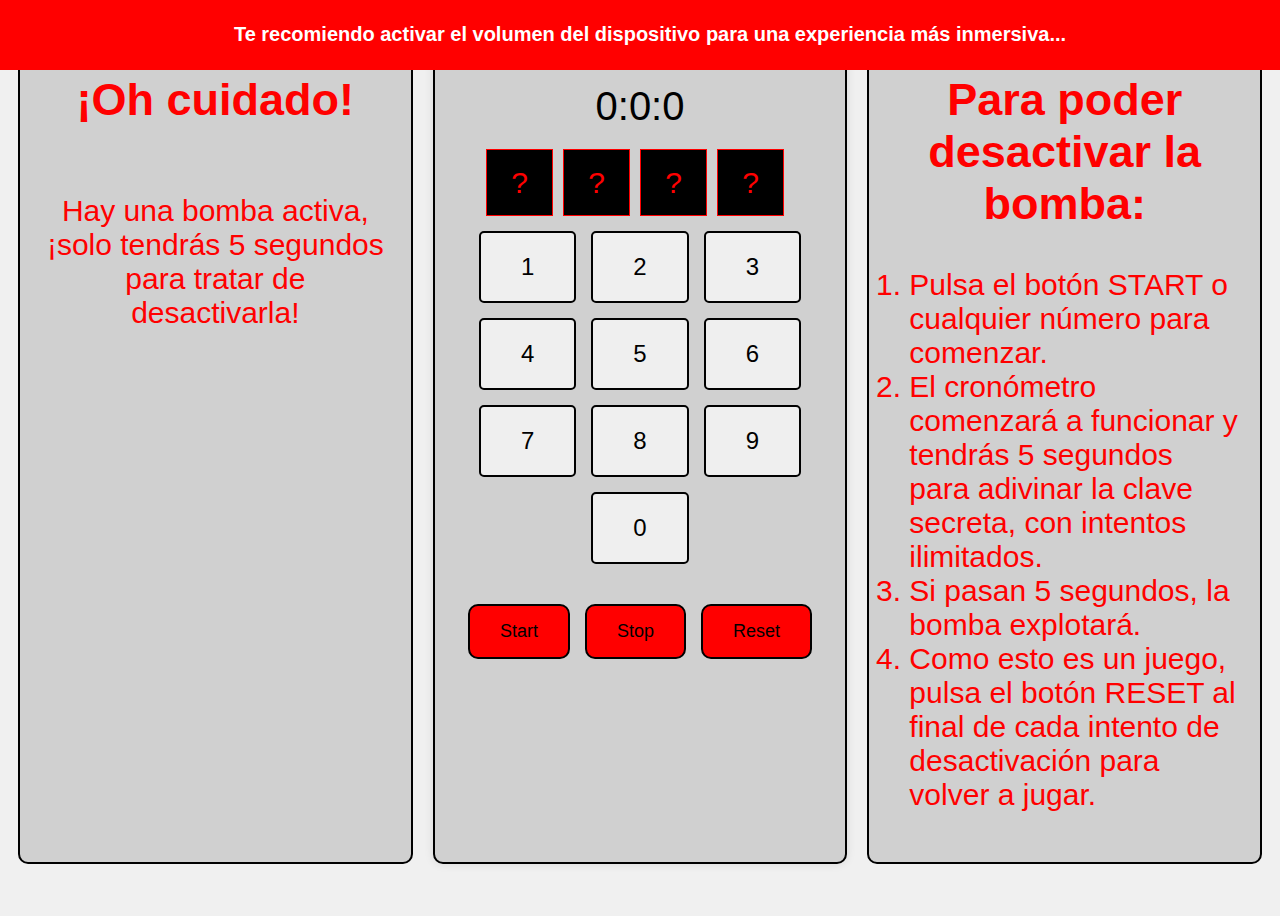
<file: P2/index.html>
<!DOCTYPE html>
<html lang="es">
<head>
    <meta charset="UTF-8">
    <meta name="viewport" content="width=device-width, initial-scale=1.0">
    <title>Adivina la Clave</title>
    <link rel="stylesheet" href="styles.css">
    <script src="crono.js"></script>
    <script src="script.js"></script>
</head>
<body>
    <header class="recomendacion">
        <h1>Te recomiendo activar el volumen del dispositivo para una experiencia más inmersiva...</h1>
    </header>
    <div class="container">
        <div class="intro">
            <h2>¡Oh cuidado!</h2>
            <p>Hay una bomba activa, ¡solo tendrás 5 segundos para tratar de desactivarla!</p>
        </div>
        <div class="bomba">
            <div id="contador">0:0:0</div>
            <div id="clave">
                <span>?</span><span>?</span><span>?</span><span>?</span>
            </div>
            <div id="botones">
                <button class="numero">1</button>
                <button class="numero">2</button>
                <button class="numero">3</button>
                <button class="numero">4</button>
                <button class="numero">5</button>
                <button class="numero">6</button>
                <button class="numero">7</button>
                <button class="numero">8</button>
                <button class="numero">9</button>
                <button class="numero" id="btn0">0</button>
            </div>
            <div id="control">
                <button id="start">Start</button>
                <button id="stop">Stop</button>
                <button id="reset">Reset</button>
            </div>
        </div>
        <div class="pasos">
            <h2>Para poder desactivar la bomba:</h2>
            <ol>
                <li>Pulsa el botón START o cualquier número para comenzar.</li>
                <li>El cronómetro comenzará a funcionar y tendrás 5 segundos para adivinar la clave secreta, con intentos ilimitados.</li>
                <li>Si pasan 5 segundos, la bomba explotará.</li>
                <li>Como esto es un juego, pulsa el botón RESET al final de cada intento de desactivación para volver a jugar.</li>
            </ol>
        </div>
    </div>
</body>
</html>
</file>
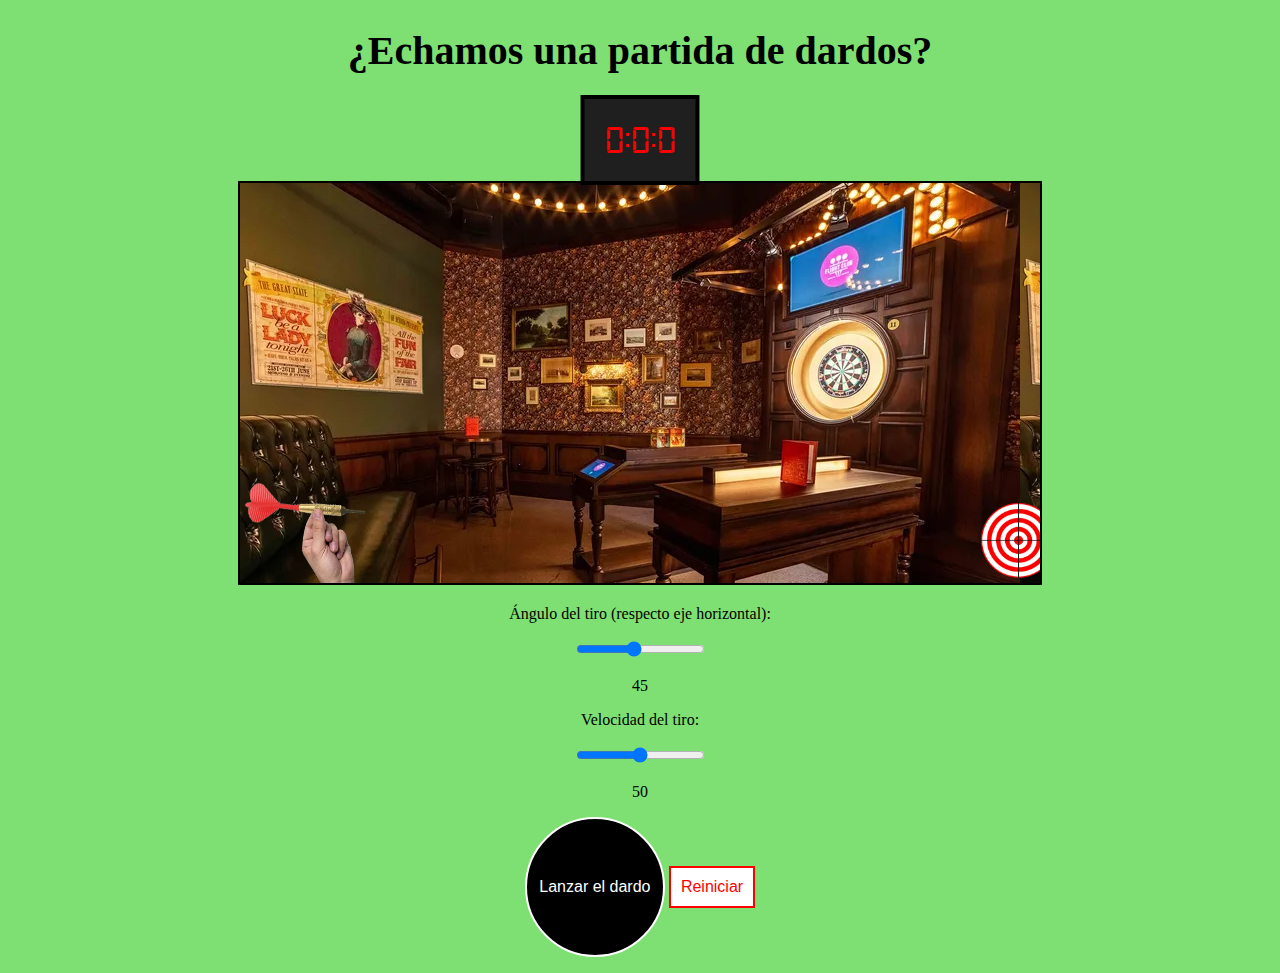
<file: P3/index.html>
<!DOCTYPE html>
<html>
<head>
    <meta charset="UTF-8">
    <meta http-equiv="X-UA-Compatible" content="IE=edge">
    <meta name="viewport" content="width=device-width, initial-scale=1.0">
    <title>Dardos parabólicos</title>

    <!-- crono -->
    <script src="crono.js"></script>

    <!-- Hoja de estilo -->
    <link rel="stylesheet" href="index.css">

    <!-- Código javascript -->
    <script src="index.js" defer></script>

</head>
<body>
<div>
    <h1>¿Echamos una partida de dardos?</h1>
    <canvas id="campotiro"></canvas> <!-- Campo de tiro -->
    <br>
    <p id="crono">0:0:0</p>
    <p>Ángulo del tiro (respecto eje horizontal):</p>
    <p> <input type="range" id="angulo"></p>
    <p id="sliderAngulo"></p>
    <p>Velocidad del tiro:</p>
    <p> <input type="range" id="velocidad"></p>
    <p id="sliderVelocidad"></p>
    <input type="button" id="btnLanzar" value="Lanzar el dardo">
    <input type="button" id="btnReiniciar" value="Reiniciar">
    <p id="mensaje"></p>
</div>

</body>
</html>
</file>
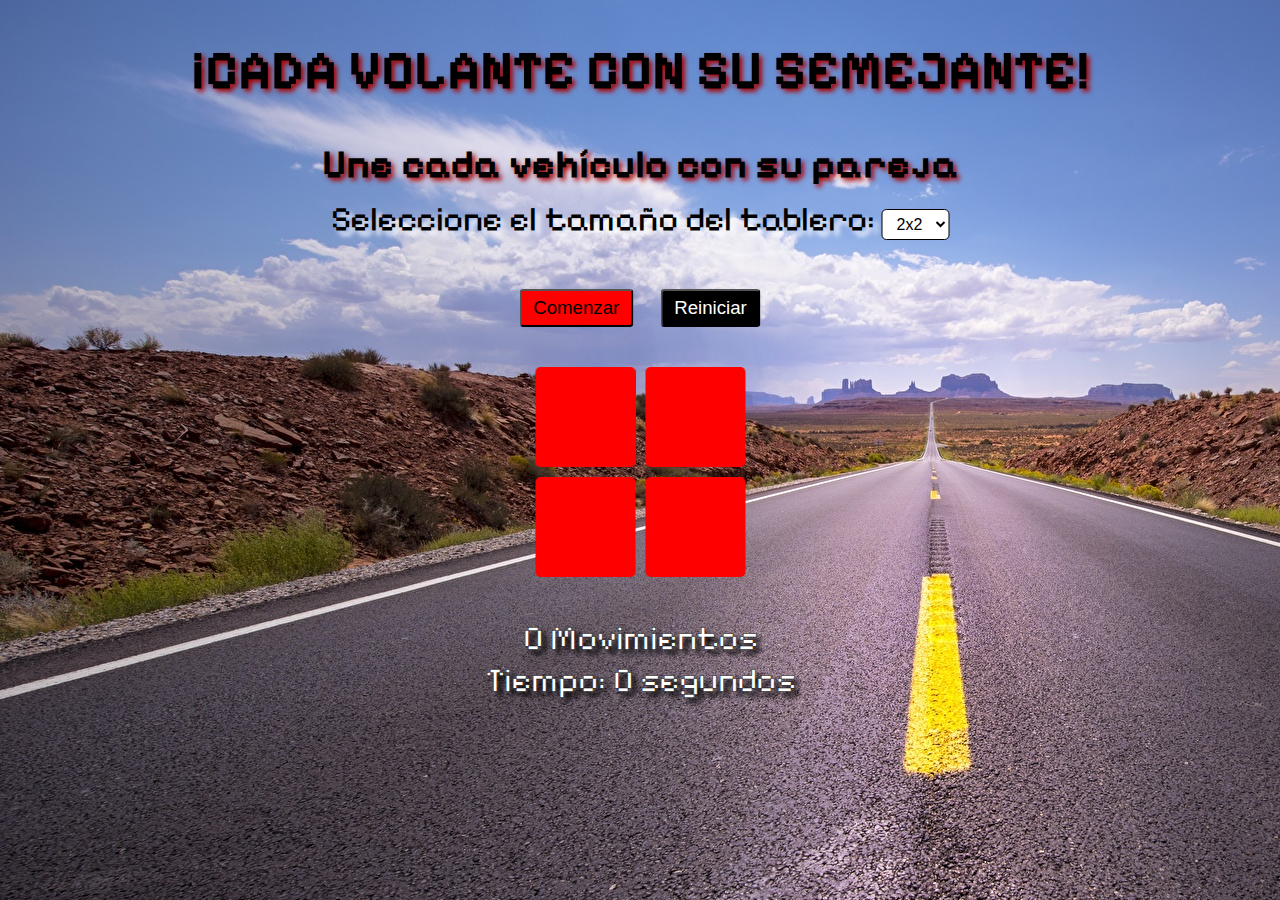
<file: P4/index.html>
<!DOCTYPE html>
<html lang="en">
    <head>
        <meta charset="UTF-8">
        <meta http-equiv="X-UA-Compatible" content="IE=edge">
        <meta name="viewport" content="width=device-width, initial-scale=1.0">
        <title> Juego: Memory </title>
        <link rel="stylesheet" href="memory.css">
        <script src="memory.js" defer></script>
    </head>
    <body>
        <h1>¡CADA VOLANTE CON SU SEMEJANTE!</h1>
        <h2>Une cada vehículo con su pareja</h2>
        <div class="game">
            <div class="controles">
                <label for="dimensiones">Seleccione el tamaño del tablero:</label>
                <select id="dimensiones" name="dimensiones">
                    <option value="2">2x2</option>
                    <option value="4">4x4</option>
                    <option value="6">6x6</option>
                </select> <br> <br>

                <button class="comenzar">Comenzar</button>
                <button  class="reiniciar">Reiniciar</button>
            </div>
            <div class="grid-container">
                <div class="tablero" grid-dimension="">
                    <div class="card">
                        <div class="card-front"></div>
                        <div class="card-back">🏎️ </div>
                    </div>
                    <div class="card">
                        <div class="card-front"></div>
                        <div class="card-back">🚌</div>
                    </div>
                </div>
                <div class="display">
                    <div class="movimientos">0 Movimientos</div>
                    <div class="timer">Tiempo: 0 segundos</div>
                </div>
                <div class="win">¡Has Ganado!</div>
            </div>
        </div>
    </body>
</html>
</file>
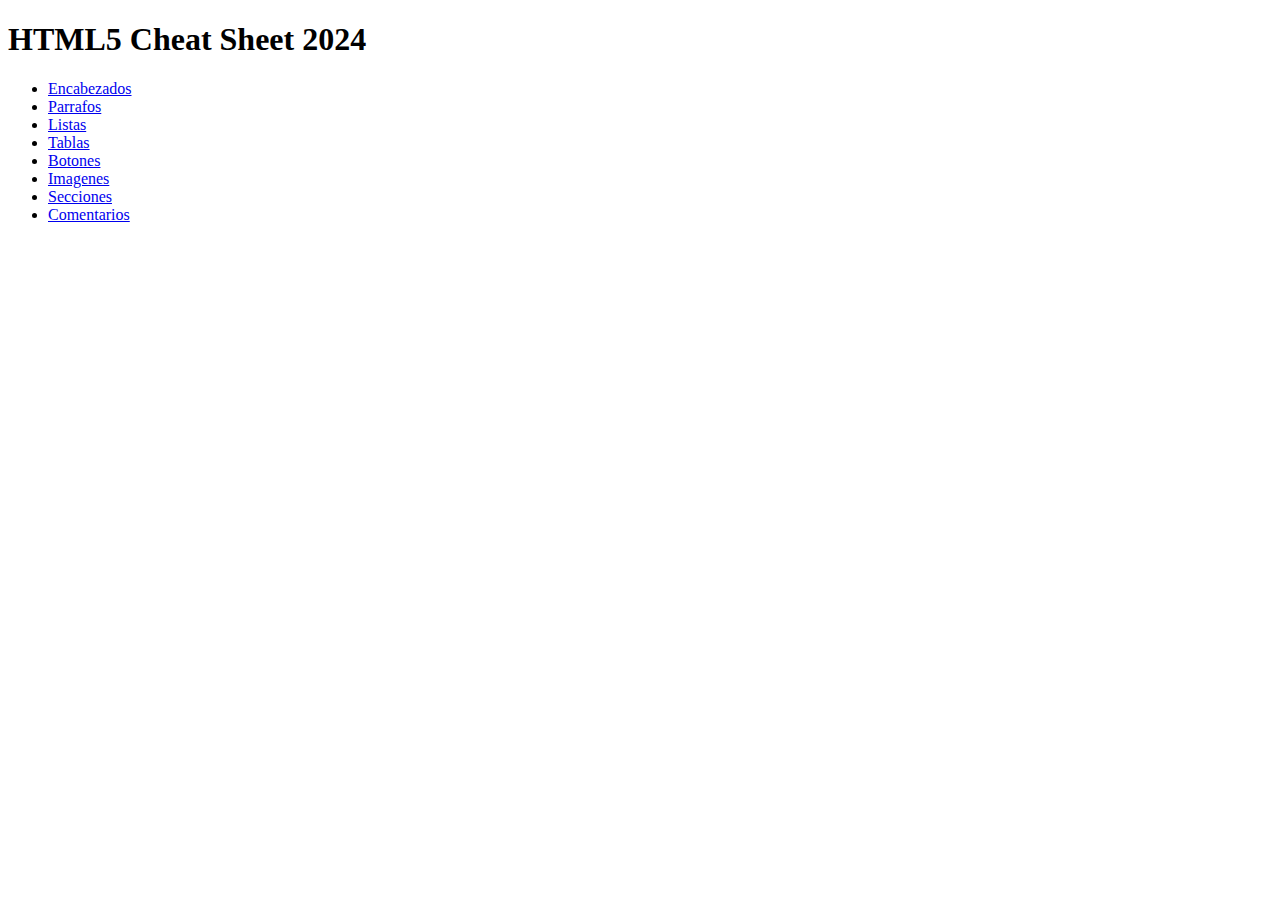
<file: P1/S2/index.html>
<!DOCTYPE html>
<html lang="en">
<head>
    <meta charset="UTF-8">
    <meta name="viewport" content="width=device-width, initial-scale=1.0">
    <title>HTML5 Cheat Sheet</title>
</head>
<body>
    <h1>HTML5 Cheat Sheet 2024</h1>
    <ul>
        <li><a href="https://jesusgpa.github.io/2023-2024-CSAAI-Practicas/P1/S2/cabeceras.html">Encabezados</a></li>
        <li><a href="https://jesusgpa.github.io/2023-2024-CSAAI-Practicas/P1/S2/parrafos.html">Parrafos</a></li>
        <li><a href="https://jesusgpa.github.io/2023-2024-CSAAI-Practicas/P1/S2/listas.html">Listas</a></li>
        <li><a href="https://jesusgpa.github.io/2023-2024-CSAAI-Practicas/P1/S2/tablas.html">Tablas</a></li>
        <li><a href="https://jesusgpa.github.io/2023-2024-CSAAI-Practicas/P1/S2/botones.html">Botones</a></li>   
        <li><a href="https://jesusgpa.github.io/2023-2024-CSAAI-Practicas/P1/S2/imagenes.html">Imagenes</a></li>     
        <li><a href="https://jesusgpa.github.io/2023-2024-CSAAI-Practicas/P1/S2/secciones.html">Secciones</a></li>
        <li><a href="https://jesusgpa.github.io/2023-2024-CSAAI-Practicas/P1/S2/comentarios.html">Comentarios</a></li>
    </ul>
</body>
</html>
</file>
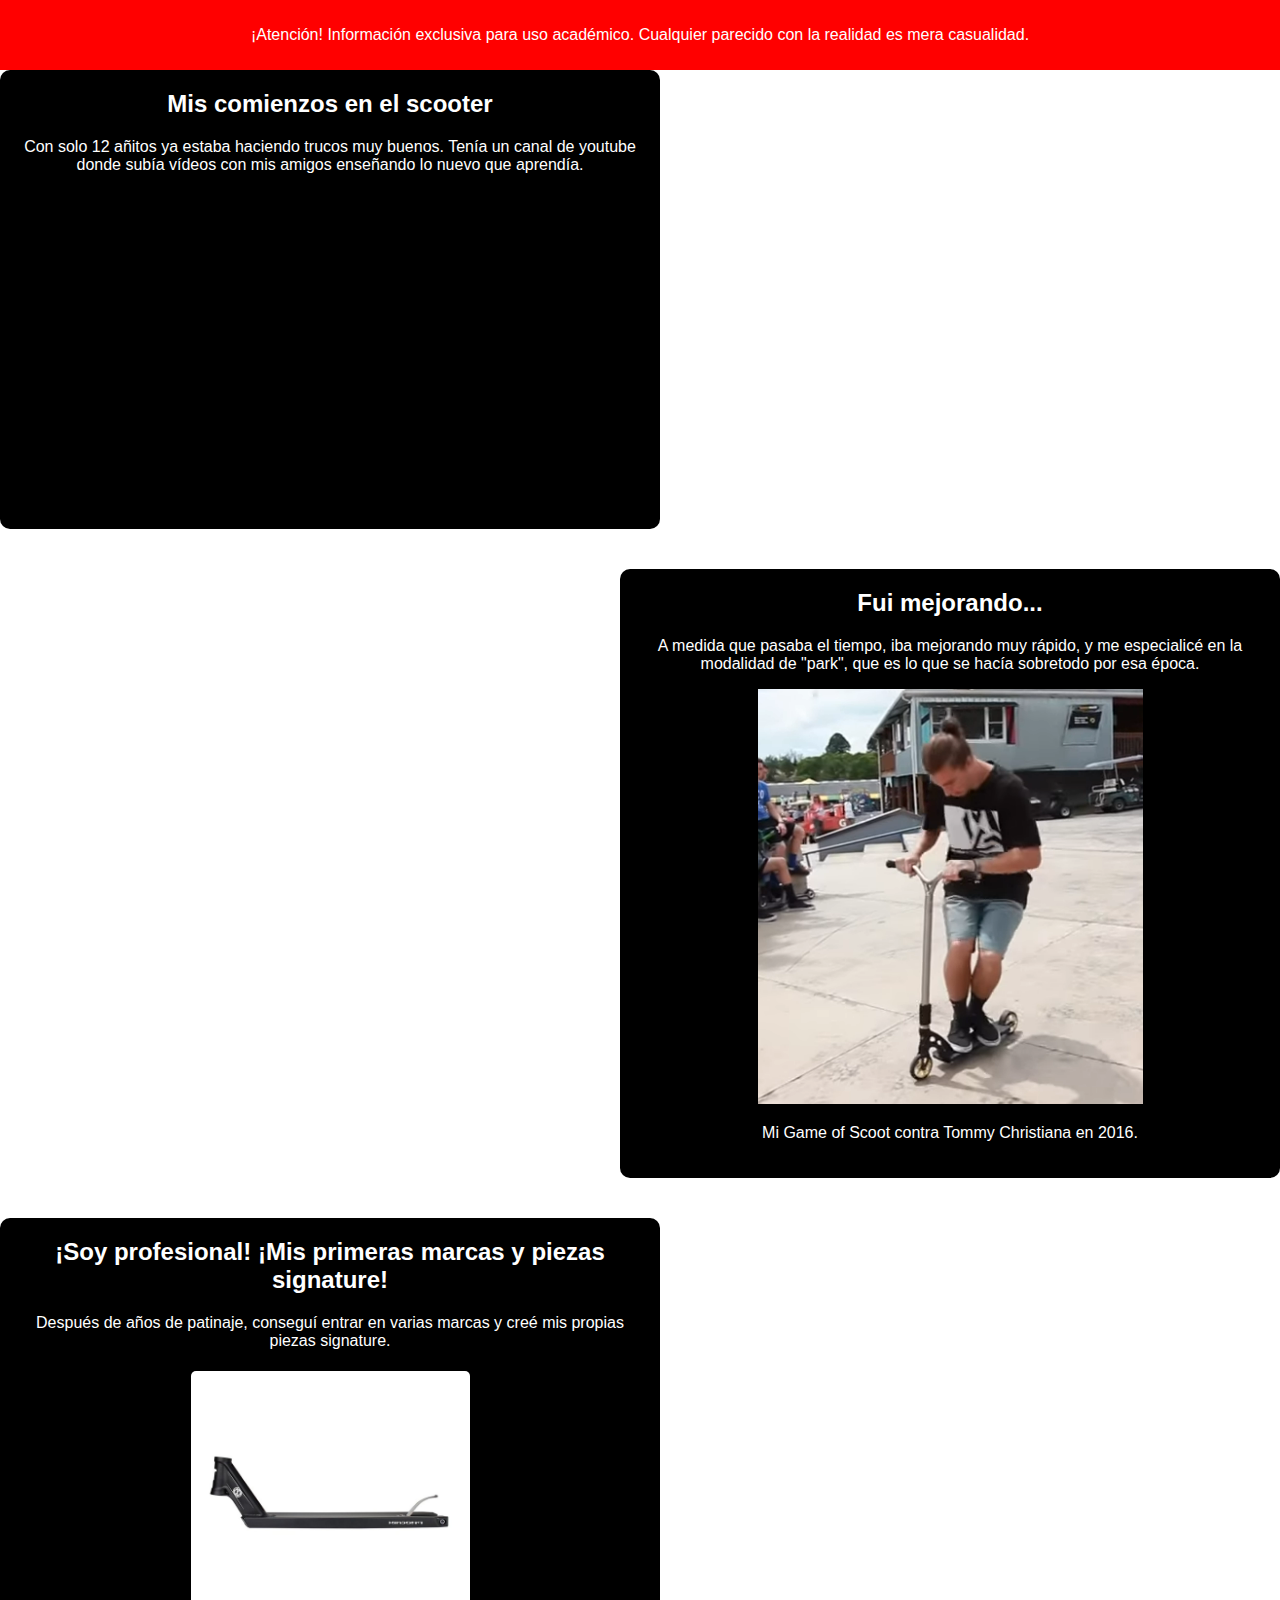
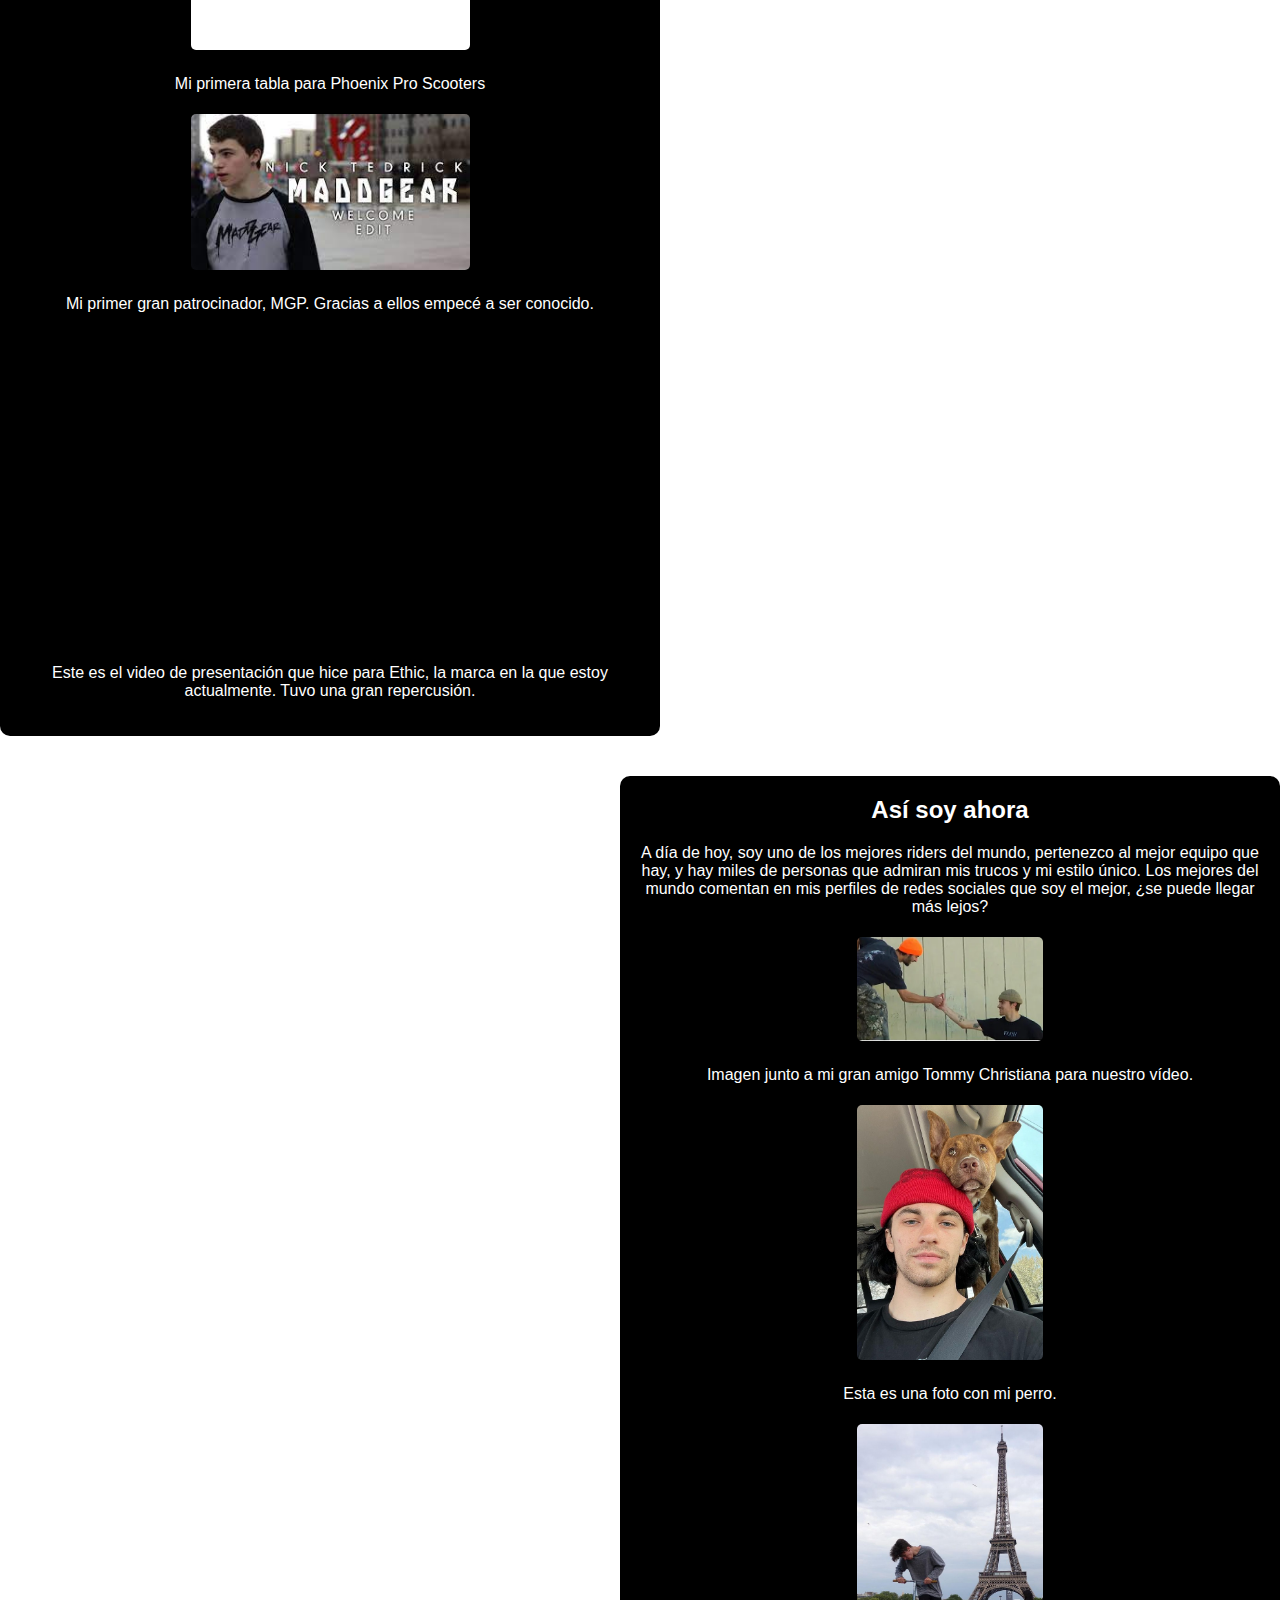
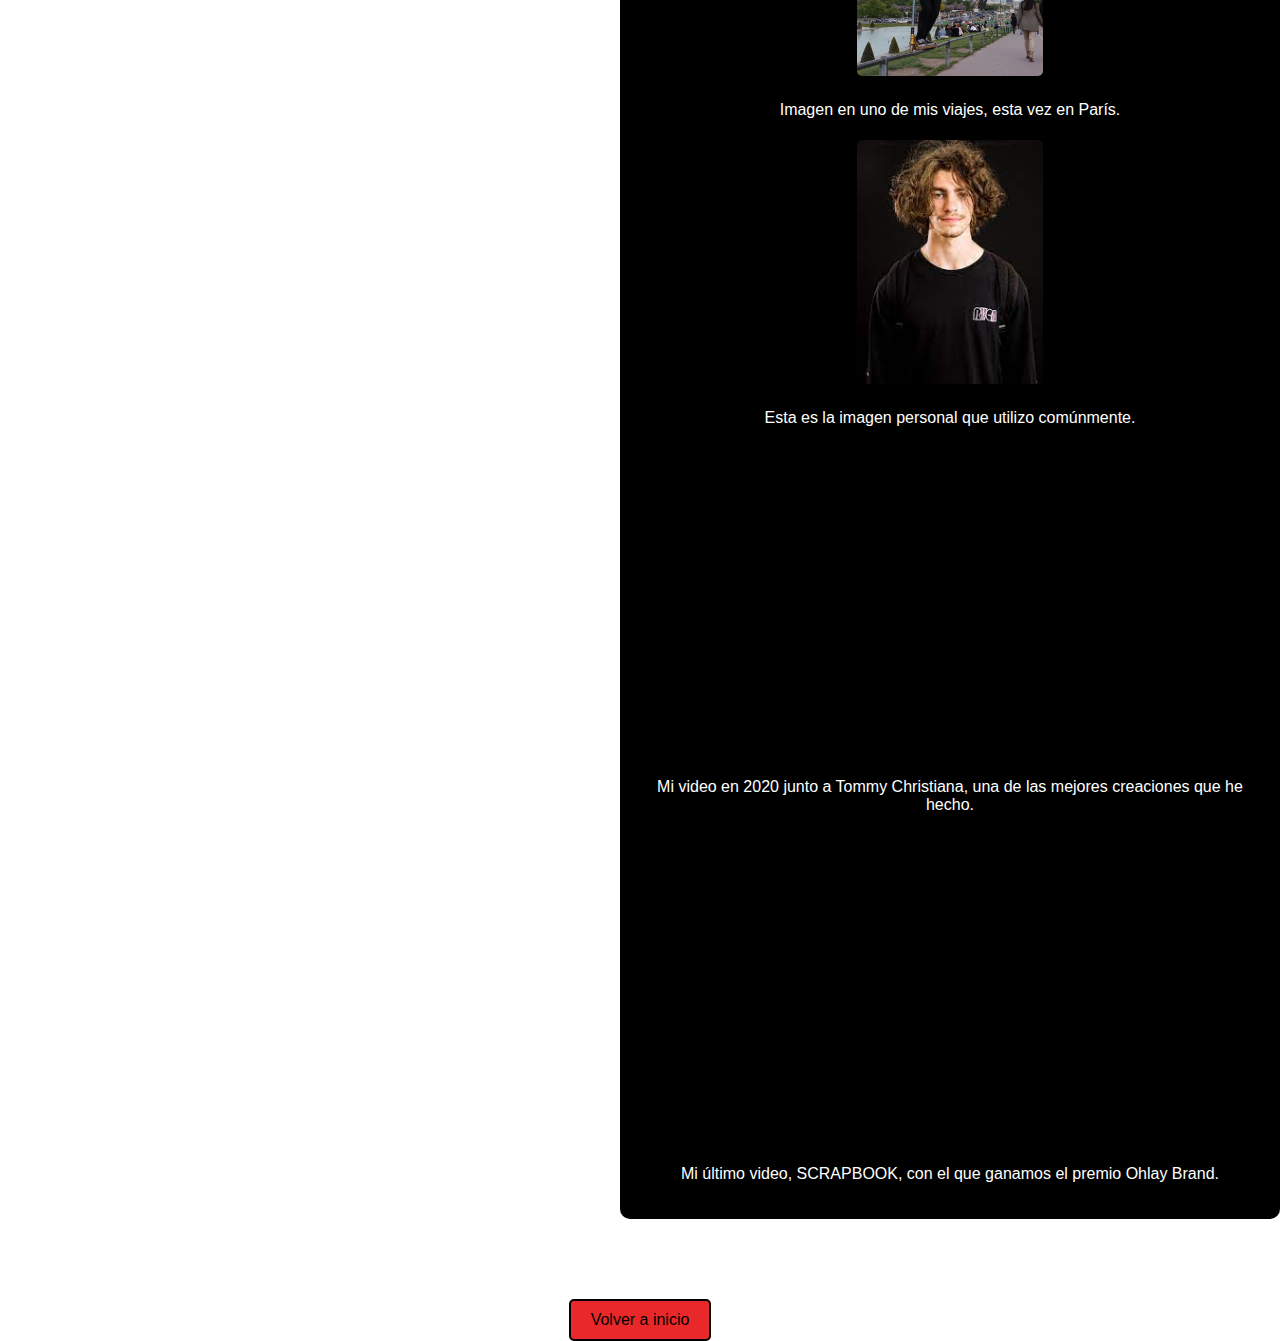
<file: P1/about.html>
<!DOCTYPE html>
<html lang="es">
<head>
    <meta charset="UTF-8">
    <meta name="viewport" content="width=device-width, initial-scale=1.0">
    <title>About Me - Nick Tedrick</title>
    <link rel="stylesheet" href="about.css">
    <link rel="icon" href="favicon.ico">
</head>
<body>
    <div class="attention-banner">
        <p>¡Atención! Información exclusiva para uso académico. Cualquier parecido con la realidad es mera casualidad.</p>
    </div>

    <div class="timeline">
        <!-- Mis comienzos en el scooter -->
        <div class="event left white">
            <div class="event-content">
                <h2>Mis comienzos en el scooter</h2>
                <p>Con solo 12 añitos ya estaba haciendo trucos muy buenos. Tenía un canal de youtube donde subía vídeos con mis amigos enseñando lo nuevo que aprendía.</p>
                <iframe width="560" height="315" src="https://www.youtube.com/embed/KpAK1Z1bdrs?si=bL0MWHqAq2l6GQBK" title="YouTube video player" frameborder="0" allow="accelerometer; autoplay; clipboard-write; encrypted-media; gyroscope; picture-in-picture; web-share" allowfullscreen></iframe>
            </div>
        </div>

        <!-- Fui mejorando -->
        <div class="event right gray1">
            <div class="event-content">
                <h2>Fui mejorando...</h2>
                <p>A medida que pasaba el tiempo, iba mejorando muy rápido, y me especialicé en la modalidad de "park", que es lo que se hacía sobretodo por esa época.</p>
                <img src="mejora.png" alt="Mejora de nivel">
                <p>Mi Game of Scoot contra Tommy Christiana en 2016.</p>
            </div>
        </div>

        <!-- Soy profesional - Mis primeras piezas signature -->
        <div class="event left gray2">
            <div class="event-content">
                <h2>¡Soy profesional! ¡Mis primeras marcas y piezas signature!</h2>
                <p>Después de años de patinaje, conseguí entrar en varias marcas y creé mis propias piezas signature.</p>
                <div class="signature-pieces">
                    <img src="signature1.jpg" alt="Primera pieza signature">
                    <p>Mi primera tabla para Phoenix Pro Scooters</p>
                    <img src="mgp.jpeg" alt="Segunda pieza signature">
                    <p>Mi primer gran patrocinador, MGP. Gracias a ellos empecé a ser conocido.</p>
                </div>
                <iframe width="560" height="315" src="https://www.youtube.com/embed/1eoUI0y5ukM?si=JPwa_rW3zxSPg_Pl" title="YouTube video player" frameborder="0" allow="accelerometer; autoplay; clipboard-write; encrypted-media; gyroscope; picture-in-picture; web-share" allowfullscreen></iframe>
                <p>Este es el video de presentación que hice para Ethic, la marca en la que estoy actualmente. Tuvo una gran repercusión.</p>
            </div>
        </div>

        <!-- Así soy ahora -->
        <div class="event right black">
            <div class="event-content">
                <h2>Así soy ahora</h2>
                <p>A día de hoy, soy uno de los mejores riders del mundo, pertenezco al mejor equipo que hay, y hay miles de personas que admiran mis trucos y mi
                    estilo único. Los mejores del mundo comentan en mis perfiles de redes sociales que soy el mejor, ¿se puede llegar más lejos?
                </p>
                <div class="current-state">
                    <img src="tedrickcristiana.webp" alt="Imagen Nick Tedrick con Tommy Christiana">
                    <p>Imagen junto a mi gran amigo Tommy Christiana para nuestro vídeo.</p>
                    <img src="perro.png" alt="Imagen perro">
                    <p>Esta es una foto con mi perro.</p>
                    <img src="paris.png" alt="Foto París">
                    <p>Imagen en uno de mis viajes, esta vez en París.</p>
                    <img src="tedrick2.jpeg" alt="Foto Personal">
                    <p>Esta es la imagen personal que utilizo comúnmente.</p>
                    <iframe width="560" height="315" src="https://www.youtube.com/embed/brVVvpNBA3Y?si=6-ahumvFKZ9aj7pF" title="YouTube video player" frameborder="0" allow="accelerometer; autoplay; clipboard-write; encrypted-media; gyroscope; picture-in-picture; web-share" allowfullscreen></iframe>
                    <p>Mi video en 2020 junto a Tommy Christiana, una de las mejores creaciones que he hecho.</p>
                    <iframe width="560" height="315" src="https://www.youtube.com/embed/uU4Ao1sH12I?si=ujdmMe9D7cLk9MqX" title="YouTube video player" frameborder="0" allow="accelerometer; autoplay; clipboard-write; encrypted-media; gyroscope; picture-in-picture; web-share" allowfullscreen></iframe>
                    <p>Mi último video, SCRAPBOOK, con el que ganamos el premio Ohlay Brand.</p>
                </div>
            </div>
        </div>
    </div>
    <div class="return-button">
        <a href="index.html" class="return-button-link">Volver a inicio</a>
    </div>
    
</body>
</html>
</file>
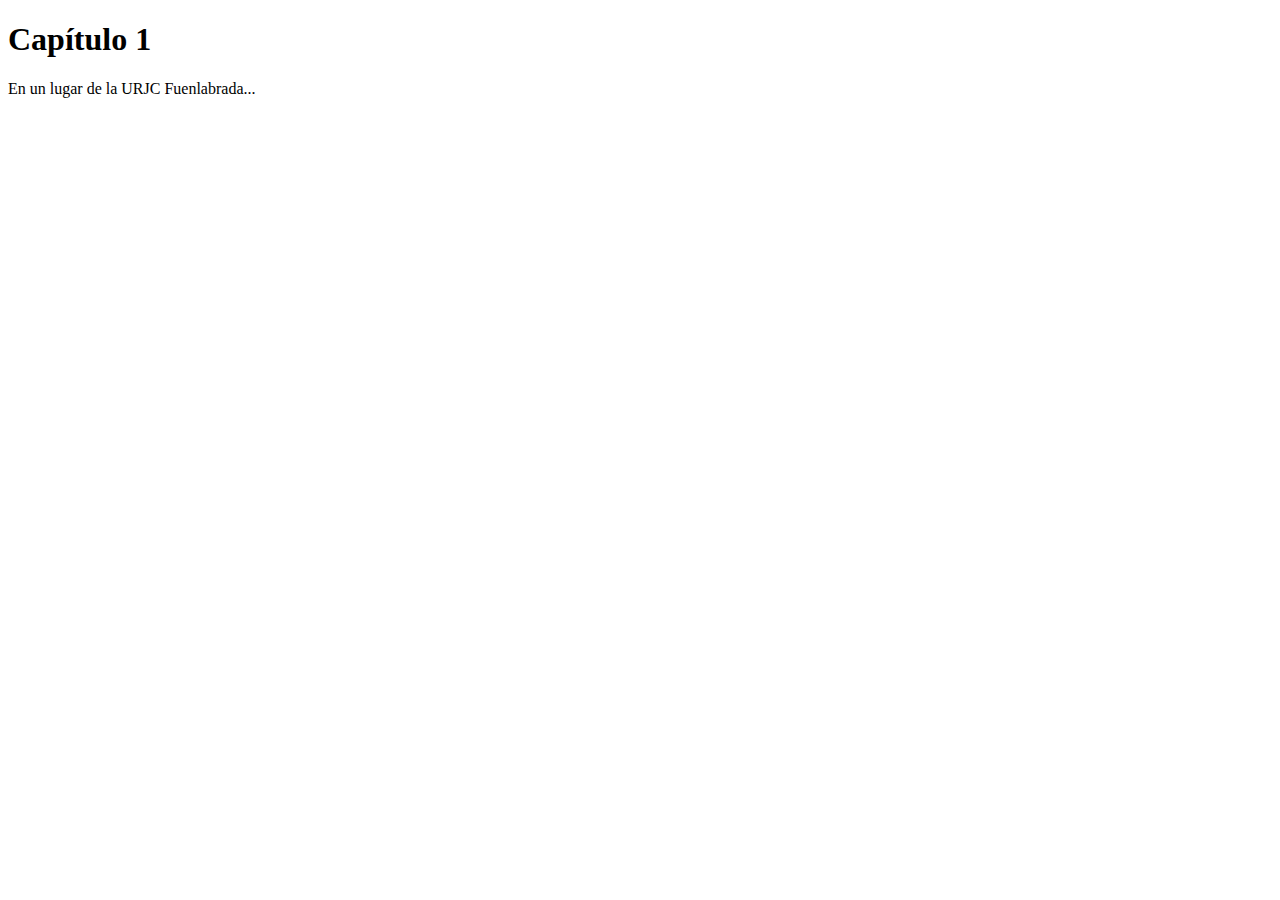
<file: P1/S1/hola_mundo.html>
<!DOCTYPE html>
<!-- Esto es un comentario -->

<html>
  <head>
    <meta charset="utf-8">
    <title>Ejemplo HTML</title>
  </head>

  <body>
    <h1>Capítulo 1</h1>
    <p>En un lugar de la URJC Fuenlabrada...</p>
  </body>
</html>
</file>
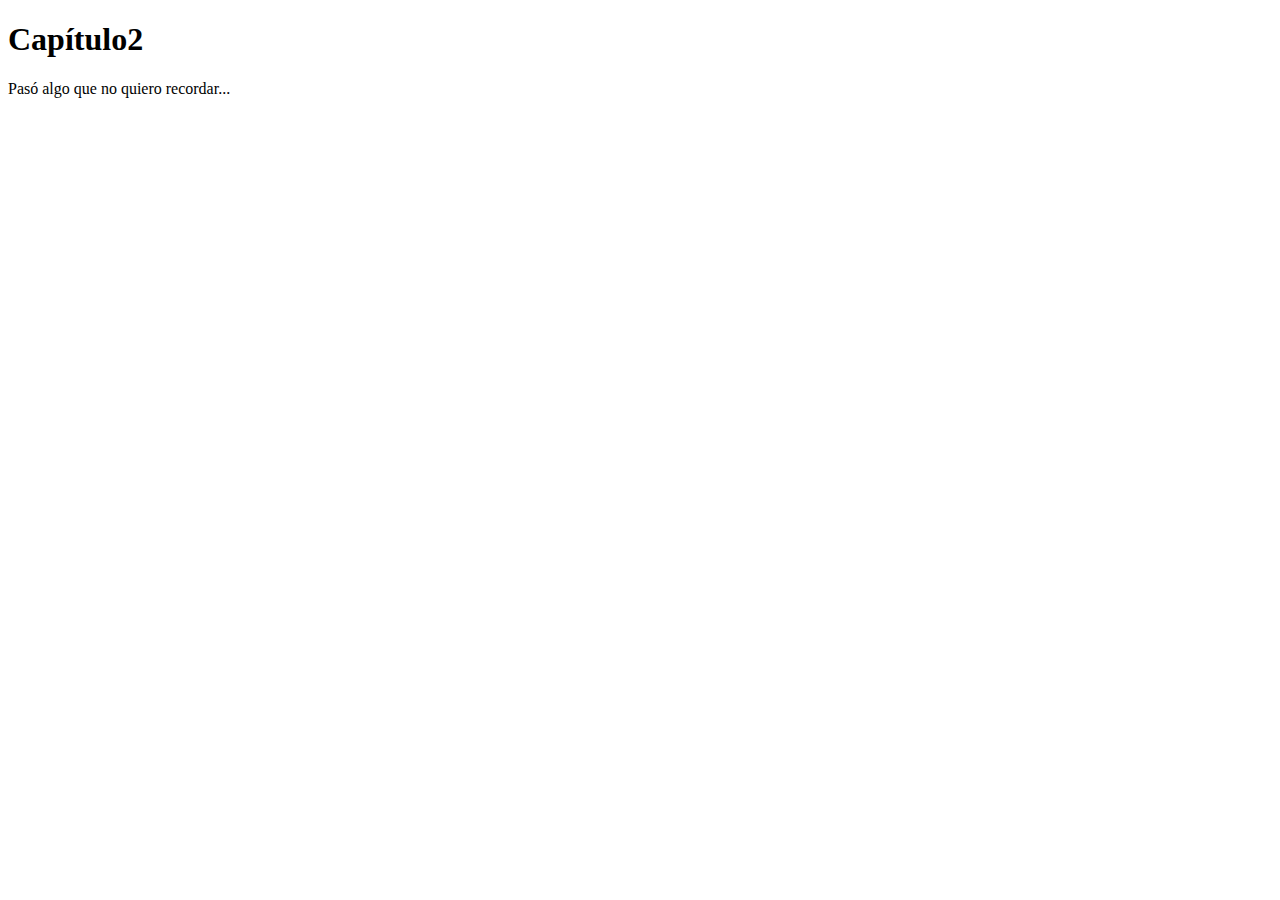
<file: P1/S1/hola_mundo2.html>
<!DOCTYPE html>
<html lang="en">
<head>
    <meta charset="UTF-8">
    <meta name="viewport" content="width=device-width, initial-scale=1.0">
    <title>Hola mundo 2</title>
</head>
<body>
    <h1>Capítulo2</h1>
    <p> Pasó algo que no quiero recordar...</p>
</body>
</html>
</file>
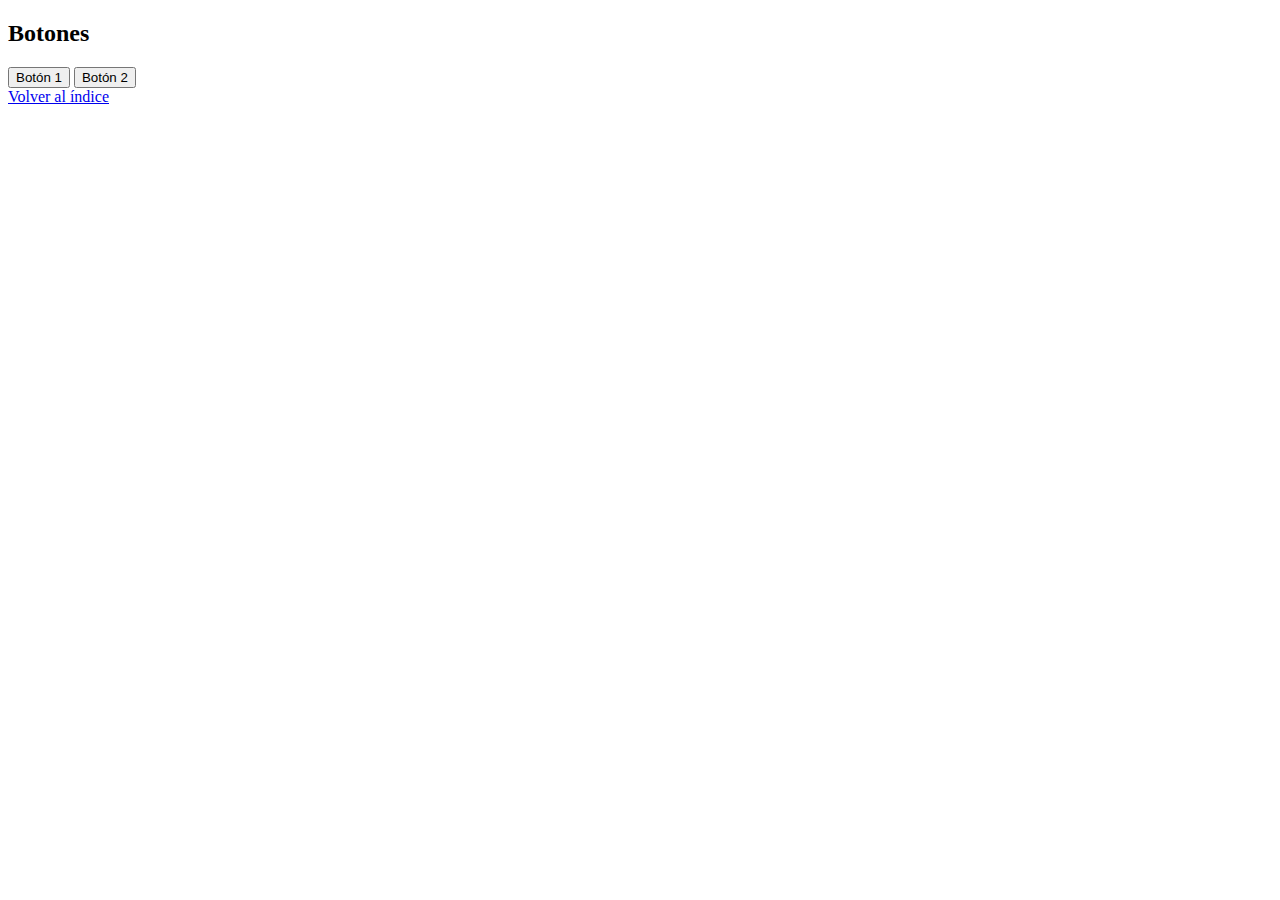
<file: P1/S2/botones.html>
<!DOCTYPE html>
<html lang="en">
<head>
    <meta charset="UTF-8">
    <meta http-equiv="X-UA-Compatible" content="IE=edge">
    <meta name="viewport" content="width=device-width, initial-scale=1.0">
    <title>Ej-4: Botones</title>
</head>
<body>
    <h2>Botones</h2>
    <button>Botón 1</button>
    <button>Botón 2</button>

    <!-- Menún de navegación -->

    <div id="menu">
        <a href="https://jesusgpa.github.io/2023-2024-CSAAI-Practicas/P1/S2/">Volver al índice</a>
    </div>

</body>
</html>
</file>
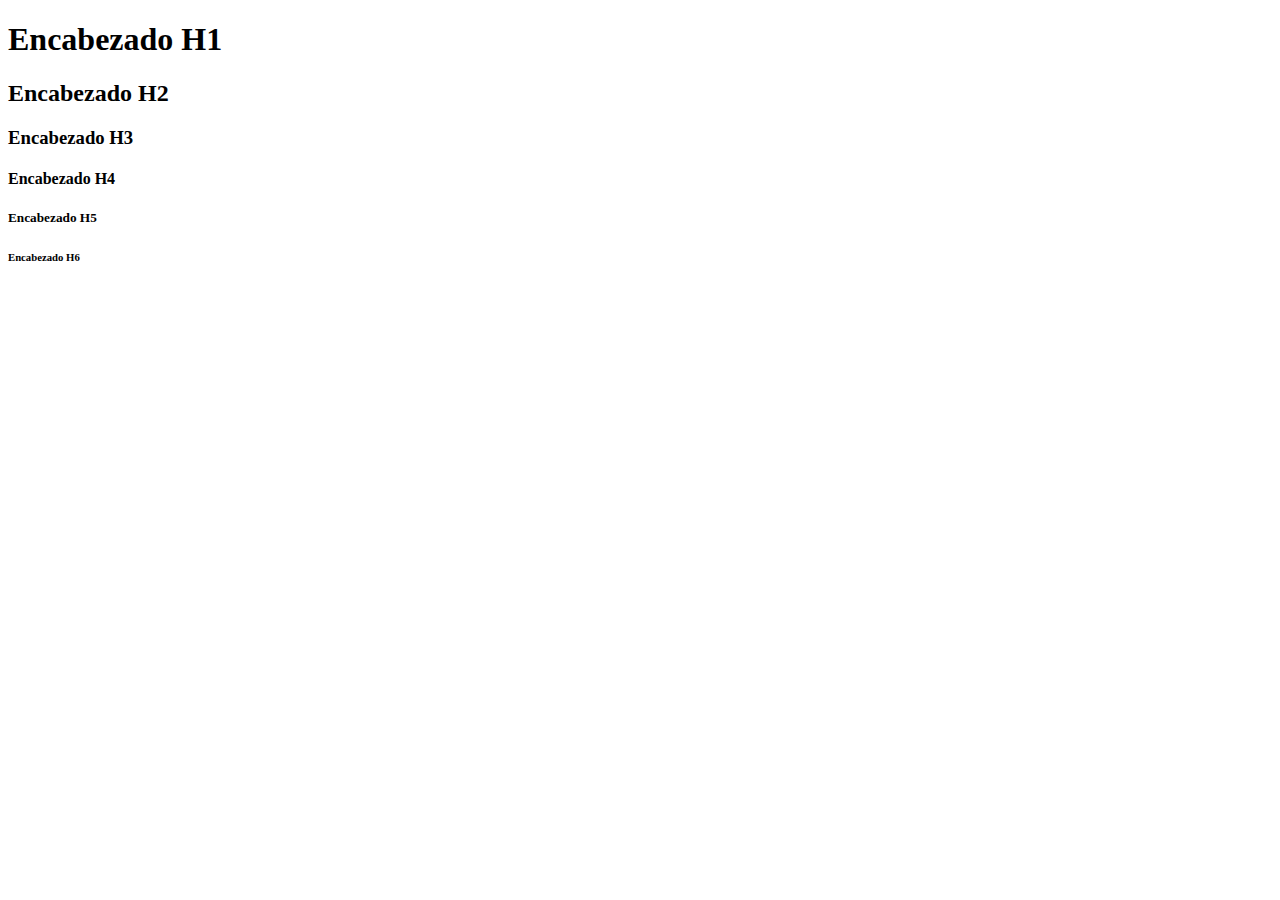
<file: P1/S2/cabeceras.html>
<!DOCTYPE html>
<html lang="en">
<head>
    <meta charset="UTF-8">
    <meta http-equiv="X-UA-Compatible" content="IE=edge">
    <meta name="viewport" content="width=device-width, initial-scale=1.0">
    <title>Ej-1: Encabezados</title>
</head>
<body>
    <h1>Encabezado H1</h1>
    <h2>Encabezado H2</h2>
    <h3>Encabezado H3</h3>
    <h4>Encabezado H4</h4>
    <h5>Encabezado H5</h5>
    <h6>Encabezado H6</h6>
</body>
</html>
</file>
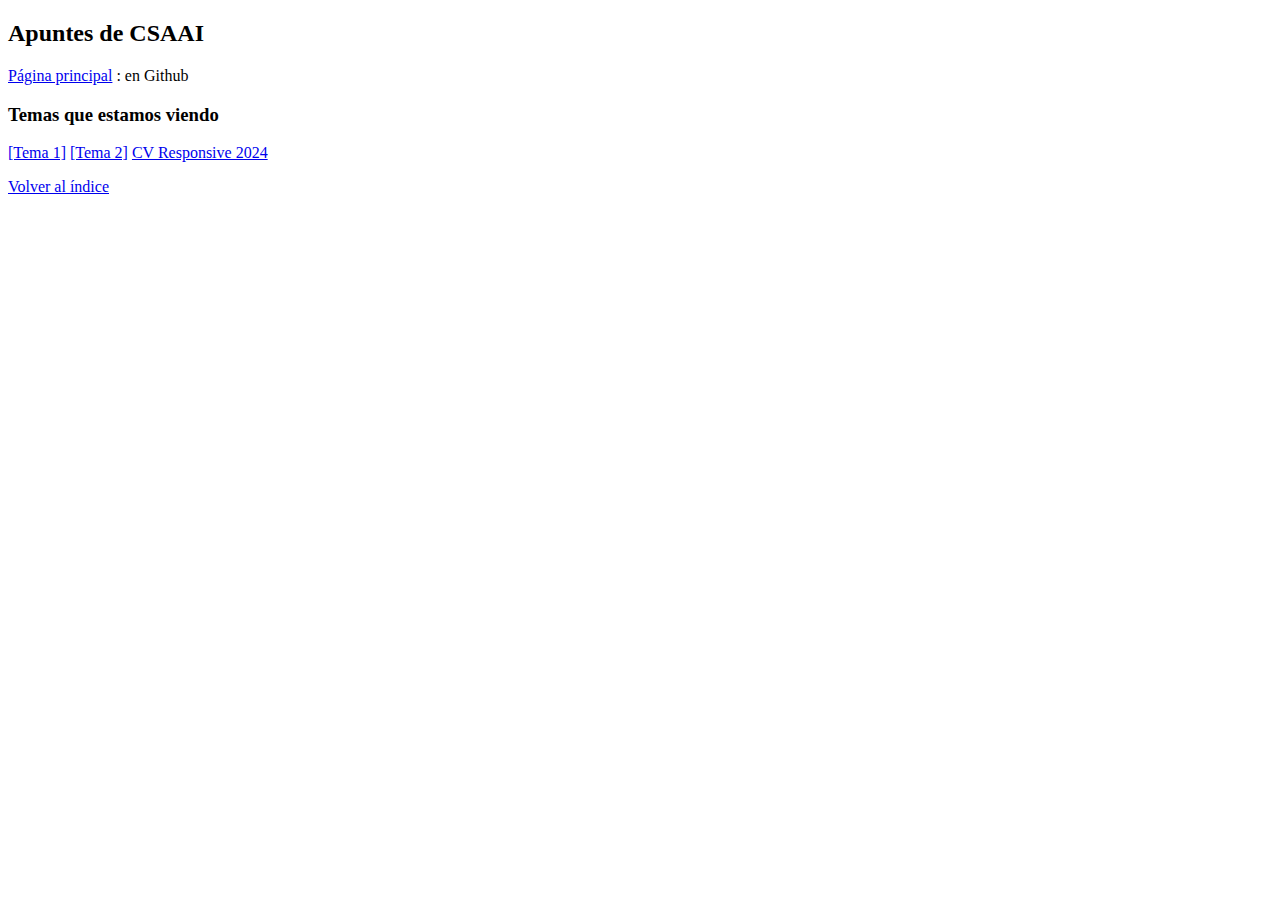
<file: P1/S2/enlaces.html>
<!DOCTYPE html>
<html lang="en">
<head>
    <meta charset="UTF-8">
    <meta http-equiv="X-UA-Compatible" content="IE=edge">
    <meta name="viewport" content="width=device-width, initial-scale=1.0">
    <title>Ej-5: Enlaces</title>
</head>
<body>
    <h2>Apuntes de CSAAI</h2>
    <p>
        <a href="https://github.com/jesusgpa/2023-2024-CSAAI/wiki">Página principal</a>
        : en Github
    </p>
    <h3>Temas que estamos viendo</h3>
    <p>
        <a href="https://github.com/jesusgpa/2023-2024-CSAAI/wiki/Sesion-1-Introduccion-a-las-tecnologias-web">[Tema 1]</a>
        <a href="https://github.com/jesusgpa/2023-2024-CSAAI/wiki/Sesion-2-HTML">[Tema 2]</a>
        <a href="https://jesusgpa.github.io/2023-2024-CSAAI-Practicas/P1/">CV Responsive 2024</a>
    </p>


    <!-- Menún de navegación -->

    <div id="menu">
        <a href="https://jesusgpa.github.io/2023-2024-CSAAI-Practicas/P1/S2/">Volver al índice</a>
    </div>    

</body>
</html>
</file>
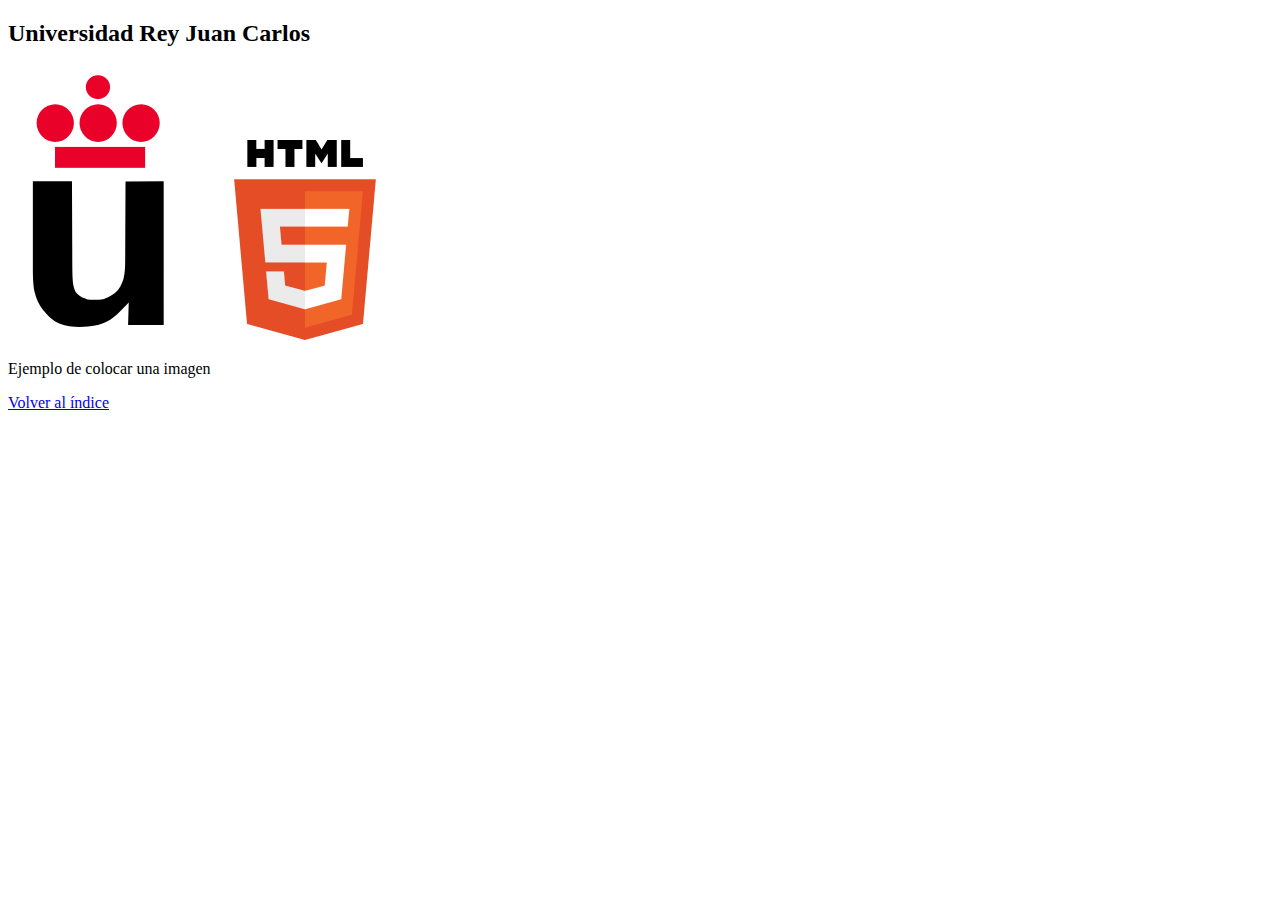
<file: P1/S2/imagenes.html>
<!DOCTYPE html>
<html lang="en">
<head>
    <meta charset="UTF-8">
    <meta http-equiv="X-UA-Compatible" content="IE=edge">
    <meta name="viewport" content="width=device-width, initial-scale=1.0">
    <title>Ej-6: Imagen</title>
</head>
<body>
    <h2>Universidad Rey Juan Carlos</h2>
    <img src="Logo-urjc.png" alt="Imagen: Logo URJC">
    <img src="html5.png" alt="Imagen: Logo HTML5">
    <p>Ejemplo de colocar una imagen</p>

    <!-- Menún de navegación -->

    <div id="menu">
        <a href="https://jesusgpa.github.io/2023-2024-CSAAI-Practicas/P1/S2/">Volver al índice</a>
    </div>

</body>
</html>
</file>
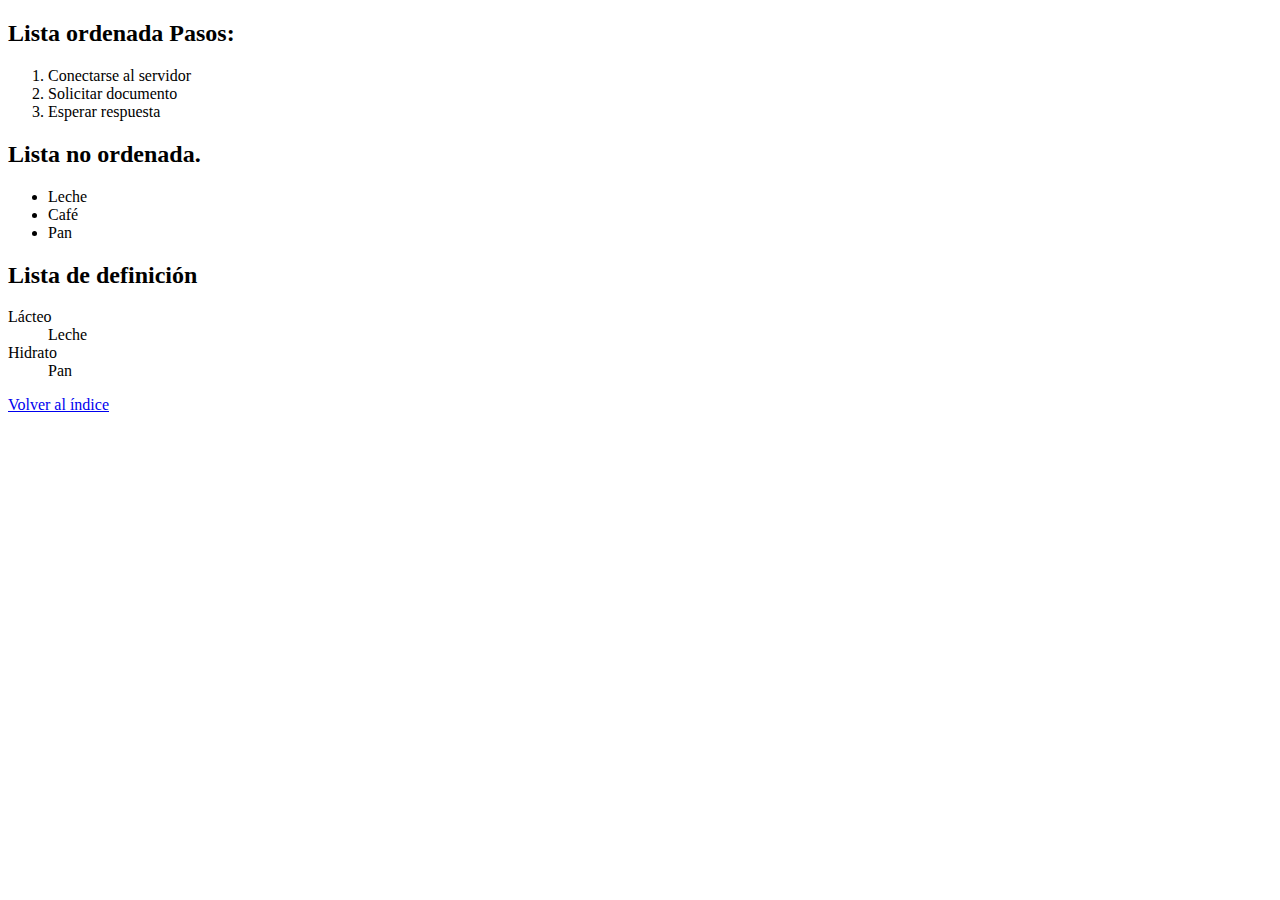
<file: P1/S2/listas.html>
<!DOCTYPE html>
<html lang="en">
<head>
    <meta charset="UTF-8">
    <meta http-equiv="X-UA-Compatible" content="IE=edge">
    <meta name="viewport" content="width=device-width, initial-scale=1.0">
    <title>Ej-3: Listas</title>
</head>
<body>
    <h2>Lista ordenada Pasos:</h2>
    <ol>
        <li>Conectarse al servidor</li>
        <li>Solicitar documento</li>
        <li>Esperar respuesta</li>
    </ol>
    <h2>Lista no ordenada.</h2>
    <ul>
        <li>Leche</li>
        <li>Café</li>
        <li>Pan</li>
    </ul>
    <h2>Lista de definición</h2>
    <dl>
        <dt>Lácteo</dt>
        <dd>Leche</dd>
        <dt>Hidrato</dt>
        <dd>Pan</dd>
    </dl>


    <!-- Menún de navegación -->

    <div id="menu">
        <a href="https://jesusgpa.github.io/2023-2024-CSAAI-Practicas/P1/S2/">Volver al índice</a>
    </div>
    
    
</body>
</html>
</file>
<file: P2/styles.css>
body {
    font-family: Arial, sans-serif;
    background-color: #f0f0f0;
    display: flex;
    justify-content: center;
    align-items: center;
    height: 100vh;
}

.container {
    display: flex;
    justify-content: space-between;
    align-items: stretch; 
}

.bomba, .intro, .pasos {
    flex: 1;
    margin: 10px;
    display: flex;
    flex-direction: column;
    align-items: center;
}

.bomba {
    background-color: #d0d0d0;
    border: 2px solid black;
    border-radius: 10px;
    padding: 30px;
    text-align: center;
    box-shadow: 0 0 10px rgba(0, 0, 0, 0.1);
}

#clave span {
    display: inline-block;
    width: 65px;
    height: 65px;
    background-color: black;
    color: rgb(255, 0, 0);
    font-size: 30px;
    border: 1px solid rgb(255, 0, 0);
    justify-items: center;
    margin-right: 10px;
    margin-bottom: 15px;
    line-height: 65px; 
}

#contador {
    font-size: 40px;
    margin-bottom: 20px;
}

#botones {
    display: grid;
    grid-template-columns: repeat(3, 1fr);
    gap: 15px;
    justify-items: center;
    margin-bottom: 20px;
}

button {
    padding: 20px 40px;
    font-size: 24px;
    border: 2px solid black;
    border-radius: 5px;
}


button.numero#btn0 {
    grid-column: 2 / 3;
    grid-row: 4 / 5;
    
}

#control {
    display: flex;
    gap: 15px;
    margin-top: 20px;
}

button#start,
button#stop,
button#reset {
    background-color: red;
    padding: 15px 30px;
    font-size: 18px;
    border-radius: 10px;
}

.intro, .pasos {
    background-color: #d0d0d0;
    border: 2px solid black;
    color: rgb(255, 0, 0);
    font-size: 30px;
    border-radius: 10px;
    padding: 20px;
    margin: 10px;
    text-align: center;
}

.pasos h2 {
    text-align: center; 
}

.pasos ol {
    text-align: left;
}


.intro h2, .pasos h2 {
    margin-top: 0;
}

.intro p {
    margin-bottom: 0;
}

.pasos ol {
    margin-top: 0;
    padding-left: 20px;
}

.recomendacion {
    position: fixed;
    top: 0;
    left: 0;
    width: 100%;
    background-color: red;
    color: white;
    padding: 10px;
    text-align: center; 
    font-size: 10px;
}

@media only screen and (max-width: 768px) {
    body {
        padding-top: 550px;
        font-size: 10px;
    }

    .container {
        flex-direction: column;
        align-items: center;
    }

    .bomba, .intro, .pasos {
        width: calc(100% - 20px); /* Resta 20px para tener margen a los lados */
        margin: 10px 0; /* Espacio entre los elementos */
    }
}
</file>
<file: P3/index.css>
#campotiro {
  border: 2px solid black; 
  background-image: url('fondo.jpg');
  margin-top: 80px; 
}

body {
  text-align: center;
  background-color: rgb(126, 224, 114);

}

h1 {
  font-size: 40px;
}

@font-face {
    font-family: "Digital-7";
    src: url('digital-7.ttf'); 
}

#crono {
  font-family: "Digital-7", sans-serif; 
  position: absolute;
  top: 55px; 
  left: 50%;
  transform: translateX(-50%);
  background-color: rgb(31, 31, 31);
  color: red;
  padding: 20px; 
  font-size: 40px; 
  border: 4px solid black; 
}

#btnLanzar {
    background-color: rgb(0, 0, 0);
    color: white;
    border: 2px solid white;
    border-radius: 50%; 
    width: 140px; 
    height: 140px; 
    font-size: 16px;
    cursor: pointer;

}

#btnLanzar:hover {
    background-color: rgb(255, 0, 0); 
    color: white;
}


#btnReiniciar {
    background-color: white;
    color: red;
    border: 2px solid red;
    padding: 10px ;
    font-size: 16px;
    cursor: pointer;
}

#btnReiniciar:hover {
    background-color: #ff0000; 
    color: white;
}



@media screen and (max-width: 650px) {
  #campotiro {
    width: 100%;
    height: 100%;
    margin-top: 80px;
    background-size: cover; 
  }
  #crono {
        top: 150px; 
  }   
  }
</file>
<file: P4/memory.css>
@font-face {
    font-family: 'pixel';
    src: url(./PixelifySans-VariableFont_wght.ttf);
}

html {
    background-image: url('fondo.jpg');
}

h1 {
    color: #000000;
    font-size: 55px;
    text-align: center;
    text-shadow: 3px 3px 5px rgb(170, 0, 0);
    font-family: 'pixel';
}

h2 {
    color: #000000;
    font-size: 40px;
    text-align: center;
    text-shadow: 3px 3px 5px rgb(170, 0, 0);
    font-family: 'pixel';
}

body {
    background-image: url();
}

p {
    font-size: large;
}

select {
    font-size: 16px;
    padding: 5px 10px;
    border: 1px solid rgb(0, 0, 0);
    border-radius: 5px;
    outline: none;
    transition: border-color 0.3s ease-in-out;
    background-color: rgb(255, 255, 255);
  }
  
  select:hover,
  select:focus {
    border-color: rgb(214, 158, 74);
    background-color: rgb(255, 255, 255);
  }


.game {
    position: absolute;
    top: 50%;
    transform: translate(-50%, -50%);
    text-align: center;
    align-items: center;
}

.card {
    position: relative;
    width: 100px;
    height: 100px;
    cursor: pointer;
    text-align: center;
    align-items: center;
}

 
.card-front,
.card-back {
    position: absolute;
    border-radius: 5px;
    width: 100%;
    height: 100%;
    background: #000000;
    transition: transform .6s cubic-bezier(0.4, 0.0, 0.2, 1); /*Nos permite hacer transición*/
    backface-visibility: hidden;
}


.card-back {
    font-size: 28pt;
    text-align: center;
    line-height: 70px; /*Así ajustamos el emoji en el centro*/
    background: #ffffff;
    transform: rotateY(180deg) rotateZ(50deg);
    user-select: none;
}

.card.flipped .card-front {
    transform: rotateY(180deg) rotateZ(50deg);
}

.card.flipped .card-back {
    transform: rotateY(0) rotateZ(0);
}

.game {
    position: absolute;
    top: 43%;
    left: 50%;
    bottom: 15%;
    transform: translate(-50%, -50%);
    text-align: center;
    align-items: center;
}

.controles {
    color: #000000;
    font-size: 26pt;
    font-family: 'pixel';
    text-shadow: 5px 5px 5px rgb(255, 255, 255);

}

button {
    color: rgb(0, 0, 0);
    border-radius: 4px;
    padding: 6px 12px;
    cursor: pointer;
    font-size: 14pt;
}

.comenzar {
    background-color: #ff0000;
    margin-right: 20px;
}

.reiniciar {
    background-color: #000000;
    color: #FFFFFF;
}

.display {
    color: #ffffff;
    font-size: 26pt;
    font-family: 'pixel';
    text-shadow: 5px 5px 5px rgb(0, 0, 0);
    -webkit-text-stroke: 0.5px black;

}

.grid-container {
    position: relative;
    align-items: center;
    text-align: center;
    align-items: center;
}

.tablero,
.win {
    border-radius: 5px;
    transition: transform .6s cubic-bezier(0.4, 0.0, 0.2, 1);
    backface-visibility: hidden;
}

.tablero {
    padding: 20px;
    display: grid;
    grid-gap: 10px; /* Ajusta el espacio entre las casillas */
    align-items: center; /* Alinea verticalmente las cartas en el centro */
    justify-content: center; /* Centra horizontalmente las cartas */
    text-align: center;
}


.grid-container.flipped .tablero {
    transform: rotateY(180deg) rotateZ(50deg);
}

.grid-container.flipped .win {
    transform: rotateY(0) rotateZ(0);
}


.card-front,
.card-back {
    position: absolute;
    border-radius: 5px;
    width: 100%;
    height: 100%;
    background: #ff0000;
    transition: transform .6s cubic-bezier(0.4, 0.0, 0.2, 1);
    backface-visibility: hidden;
}

.card-front {
    background-image: url();
    
}

.card-back {
    font-size: 28pt;
    text-align: center;
    line-height: 100px;
    background: #ffffff;
    transform: rotateY(180deg) rotateZ(50deg);
    user-select: none;
}

.card.flipped .card-front {
    transform: rotateY(180deg) rotateZ(50deg);
}

.card.flipped .card-back {
    transform: rotateY(0) rotateZ(0);
}

.win {
    position: absolute;
    top: 0;
    left: 0;
    width: 100%;
    height: 100%;
    text-align: center;
    background: #ffffff;
    transform: rotateY(180deg) rotateZ(50deg);
}

.win-text {
    position: absolute;
    top: 50%;
    left: 50%;
    transform: translate(-50%, -50%);
    font-size: 21pt;
    color: #000000;
}

.highlight {
    color: #b90000;
}

@media screen and (max-width: 800px) {
  
    
    h1{
        font-size: 40px; 
        text-shadow: 1vw 1vw 1vw rgb(170, 0, 0);
    }
    
    h2{
        font-size: 25px;
        text-shadow: 1vw 1vw 1vw rgb(170, 0, 0); 
    }

    select {
        font-size: 4vw; 
        padding: 1vw 2vw; 
        border-radius: 2vw; 
    }
    
    .controles {
        font-size: 5vw;
        text-shadow: 1vw 1vw 1vw rgb(255, 255, 255);
    }
    
    button {
        padding: 1vw 2vw;
        border-radius: 2vw;
        font-size: 3vw;
    }
    
    .display {
        font-size: 5vw;
        text-shadow: 1vw 1vw 1vw rgb(0, 0, 0);
    }
    
    .win-text {
        font-size: 4vw; 
    }

    .card {
        position: relative;
        width: 60px;
        height: 60px;
        cursor: pointer;
        text-align: center;
        align-items: center;
    }

    .card-back {
        font-size: 120%; 
        text-align: center;
        line-height: 60px; 
        background: #ffffff;
        transform: rotateY(180deg) rotateZ(50deg);
        user-select: none;
    }
    
}
</file>
<file: P1/about.css>
body {
    margin: 0;
    padding: 0;
    font-family: Arial, sans-serif;
}

.attention-banner {
    background-color: #ff0000; 
    color: #ffffff; 
    text-align: center;
    padding: 10px 0; 
}

.timeline {
    display: flex;
    flex-wrap: wrap;
    justify-content: space-between;
}

.event {
    width: calc(50% - 20px);
    margin-bottom: 40px;
    padding: 20px;
    border-radius: 10px;
    color: #ffffff;
    background-color: rgb(0, 0, 0); 
}

.event-content {
    text-align: center;
}

.event-content h2 {
    margin-top: 0;
}

.signature-pieces img {
    width: 45%;
    margin: 5px;
    border-radius: 5px;
}

.current-state img {
    width: 30%;
    margin: 5px;
    border-radius: 5px;
}

.right {
    margin-left: auto;
}

.return-button {
    text-align: center;
    margin-top: 40px;
}

.return-button-link {
    display: inline-block;
    padding: 10px 20px;
    border: 2px solid #000000; 
    background-color: rgb(233, 41, 41); 
    color: #000000; 
    text-decoration: none;
    border-radius: 5px;
    transition: background-color 0.3s, color 0.3s;
}

.return-button-link:hover {
    background-color: #000000; 
    color: #ffffff; 
}


/* Media Query para hacer el diseño responsive en móviles */
@media only screen and (max-width: 750px) {
    .timeline {
        justify-content: center; 
    }

    .event {
        width: 90%; 
        justify-content: center;
    }

    .signature-pieces img,
    .current-state img {
        width: 100%;
        margin: 5px auto; 
        border-radius: 5px;
    }

    .event iframe {
        width: 80%; 
        height: auto; 
        margin: 0 auto; 
    }
}
</file>
